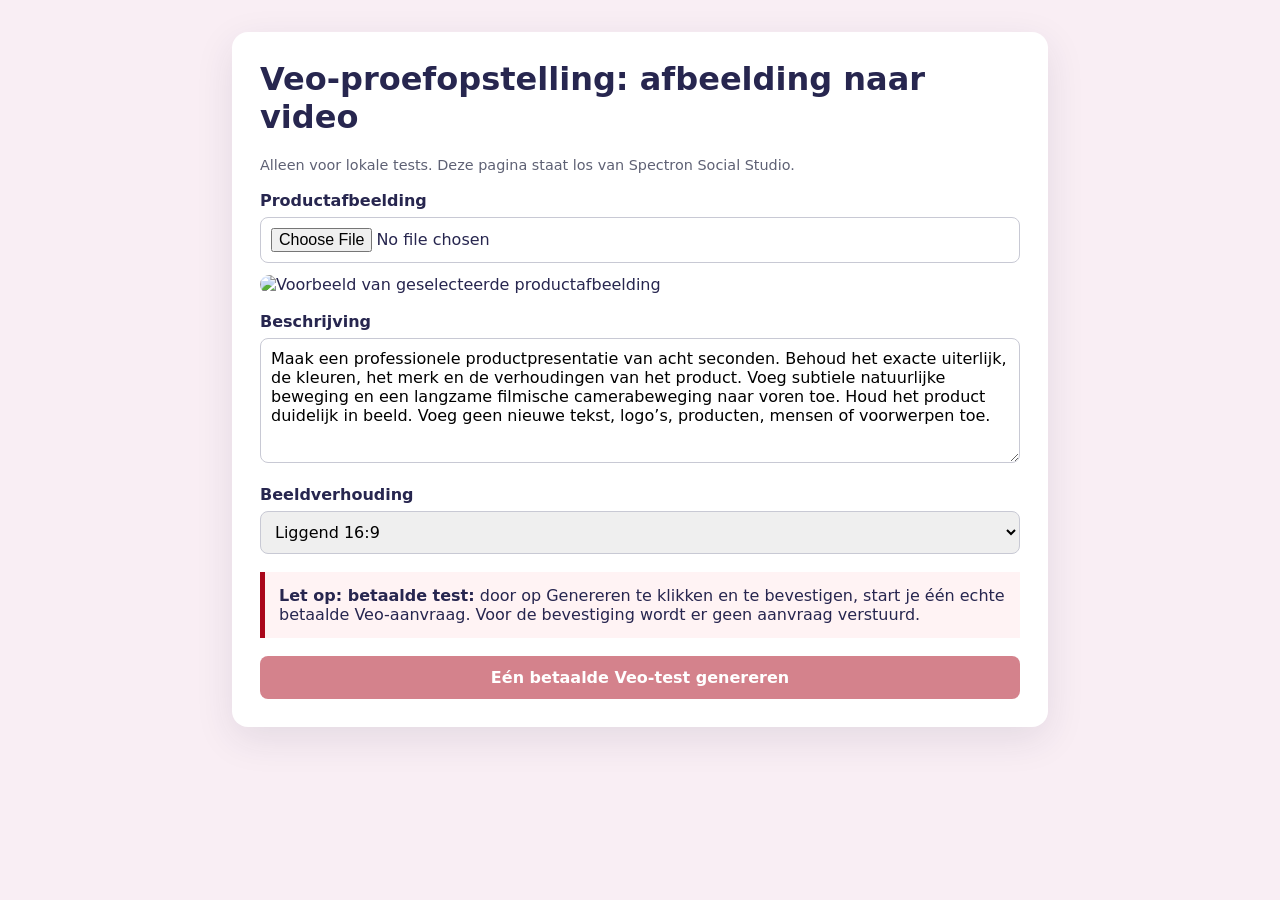
<file: veo-test.html>
<!doctype html>
<html lang="nl">
<head>
<meta charset="utf-8"><meta name="viewport" content="width=device-width,initial-scale=1">
<title>Veo-test: afbeelding naar video</title>
<style>
:root{font-family:Inter,system-ui,sans-serif;color:#27264f;background:#f9eef4}body{margin:0;padding:32px}.wrap{max-width:760px;margin:auto;background:#fff;padding:28px;border-radius:16px;box-shadow:0 12px 38px #27264f1a}h1{margin-top:0}label{display:block;font-weight:700;margin:18px 0 7px}input,textarea,select,button{font:inherit;width:100%;box-sizing:border-box}textarea,input,select{border:1px solid #c8c9d4;border-radius:8px;padding:10px}textarea{min-height:125px;resize:vertical}button{border:0;border-radius:8px;padding:12px 16px;background:#aa071b;color:#fff;font-weight:800;cursor:pointer}button:disabled{opacity:.5;cursor:not-allowed}.warning{padding:14px;border-left:5px solid #aa071b;background:#fff3f4;margin:18px 0}.preview{display:block;max-width:100%;max-height:320px;margin-top:12px;border-radius:10px}.status{margin-top:18px;padding:12px;background:#eef3ee;border-radius:8px}.status[hidden],.error[hidden],#videoResult[hidden]{display:none}.error{margin-top:18px;padding:12px;background:#fff0f1;color:#8a0718;border-radius:8px}.progress{height:8px;overflow:hidden;background:#e3e5ec;border-radius:99px;margin-top:12px}.progress::after{content:"";display:block;width:35%;height:100%;background:#35c5d2;animation:move 1.2s infinite ease-in-out}@keyframes move{from{transform:translateX(-120%)}to{transform:translateX(330%)}}video{display:block;width:100%;margin-top:18px;border-radius:10px;background:#111}.download{display:inline-block;width:auto;margin-top:12px;text-decoration:none;text-align:center;background:#218547;color:#fff;border-radius:8px;padding:11px 16px;font-weight:800}.small{font-size:.9rem;color:#5e6174}
</style></head>
<body><main class="wrap">
<h1>Veo-proefopstelling: afbeelding naar video</h1>
<p class="small">Alleen voor lokale tests. Deze pagina staat los van Spectron Social Studio.</p>
<label for="imageInput">Productafbeelding</label>
<input id="imageInput" type="file" accept="image/jpeg,image/png,image/webp">
<img id="imagePreview" class="preview" alt="Voorbeeld van geselecteerde productafbeelding" hidden>
<label for="prompt">Beschrijving</label>
<textarea id="prompt">Maak een professionele productpresentatie van acht seconden. Behoud het exacte uiterlijk, de kleuren, het merk en de verhoudingen van het product. Voeg subtiele natuurlijke beweging en een langzame filmische camerabeweging naar voren toe. Houd het product duidelijk in beeld. Voeg geen nieuwe tekst, logo’s, producten, mensen of voorwerpen toe.</textarea>
<label for="aspectRatio">Beeldverhouding</label>
<select id="aspectRatio"><option value="16:9">Liggend 16:9</option><option value="9:16">Staand 9:16</option></select>
<div class="warning"><strong>Let op: betaalde test:</strong> door op Genereren te klikken en te bevestigen, start je één echte betaalde Veo-aanvraag. Voor de bevestiging wordt er geen aanvraag verstuurd.</div>
<button id="generateButton" type="button" disabled>Eén betaalde Veo-test genereren</button>
<div id="status" class="status" role="status" aria-live="polite" hidden></div>
<div id="progress" class="progress" role="progressbar" aria-label="Veo-video wordt gegenereerd" hidden></div>
<div id="error" class="error" role="alert" hidden><span id="errorMessage"></span> <button id="retry" type="button" hidden>Opnieuw proberen</button></div>
<div id="videoResult" hidden><video id="video" controls autoplay muted playsinline></video><a id="download" class="download" href="#" download="veo-test.mp4">MP4 downloaden</a></div>
</main>
<script>
const imageInput=document.getElementById('imageInput'), errorMessage=document.getElementById('errorMessage'), retry=document.getElementById('retry'), imagePreview=document.getElementById('imagePreview'), promptInput=document.getElementById('prompt'), aspectInput=document.getElementById('aspectRatio'), button=document.getElementById('generateButton'), statusEl=document.getElementById('status'), progress=document.getElementById('progress'), errorEl=document.getElementById('error'), videoResult=document.getElementById('videoResult'), video=document.getElementById('video'), download=document.getElementById('download');
let imageData='', imageUrl='', operation='', pollTimer=0, pollStartedAt=0, running=false;
function clearVideo(){video.pause();video.removeAttribute('src');video.load();videoResult.hidden=true;download.removeAttribute('href');}
function setError(details){const has=!!details;const message=typeof details==='string'?details:(details&&details.error)||'';let extra='';if(details&&details.googleStatus){extra=' (Google '+details.googleStatus+(details.googleCode?', '+details.googleCode:'')+(details.googleMessage?': '+details.googleMessage:'')+')';}errorMessage.textContent=message+extra;errorEl.hidden=!has;retry.hidden=!has;}
function setLoading(loading){running=loading;button.disabled=loading||!imageData;button.textContent=loading?'Bezig met genereren…':'Eén betaalde Veo-test genereren';statusEl.hidden=!loading;progress.hidden=!loading;if(loading){statusEl.textContent='Je AI-video wordt gegenereerd. Dit kan enkele minuten duren…';clearVideo();}}
function clearPolling(){if(pollTimer){clearTimeout(pollTimer);pollTimer=0;}}
function cleanup(){clearPolling();if(imageUrl){URL.revokeObjectURL(imageUrl);imageUrl='';}clearVideo();}
imageInput.addEventListener('change',()=>{const file=imageInput.files[0];setError('');clearVideo();if(!file){imageData='';imagePreview.hidden=true;button.disabled=true;return;}if(!['image/jpeg','image/png','image/webp'].includes(file.type)){setError('Kies een JPEG-, PNG- of WebP-afbeelding.');imageInput.value='';imageData='';button.disabled=true;return;}if(!file.size||file.size>20*1024*1024){setError('Kies een niet-lege afbeelding van maximaal 20 MB.');imageInput.value='';imageData='';button.disabled=true;return;}if(imageUrl)URL.revokeObjectURL(imageUrl);imageUrl=URL.createObjectURL(file);imagePreview.src=imageUrl;imagePreview.hidden=false;const reader=new FileReader();reader.onload=()=>{imageData=reader.result;button.disabled=running?true:false;};reader.onerror=()=>{setError('De afbeelding kon niet worden gelezen.');imageData='';button.disabled=true;};reader.readAsDataURL(file);});
async function poll(){if(!running||!operation)return;if(Date.now()-pollStartedAt>=420000){clearPolling();setLoading(false);setError('De Veo-generatie duurde langer dan zeven minuten. Probeer het later opnieuw.');return;}try{const response=await fetch('/.netlify/functions/veo-test-status?operation='+encodeURIComponent(operation));const result=await response.json();if(!response.ok)throw new Error(result.error||'De Veo-status kon niet worden gelezen.');if(result.state==='pending'){pollTimer=setTimeout(poll,10000);return;}if(result.state==='failed')throw new Error(result.message||'De veiligheidscontrole van Google of de Veo-generatie is mislukt.');const source='/.netlify/functions/download-veo-test?operation='+encodeURIComponent(operation);video.src=source;download.href=source;videoResult.hidden=false;statusEl.hidden=true;progress.hidden=true;running=false;button.disabled=false;button.textContent='Eén betaalde Veo-test genereren';}catch(error){clearPolling();setLoading(false);setError(error.message||'De Veo-generatie is mislukt. Probeer het later opnieuw.');}}
async function generate(){if(running||!imageData)return;setError('');if(!window.confirm('Hiermee start je één echte betaalde Veo-aanvraag. Wil je doorgaan?'))return;operation='';clearPolling();setLoading(true);try{const response=await fetch('/.netlify/functions/start-veo-test',{method:'POST',headers:{'Content-Type':'application/json'},body:JSON.stringify({image:imageData,prompt:promptInput.value.trim(),aspectRatio:aspectInput.value})});const result=await response.json();if(!response.ok){const error=new Error(result.error||'De Veo-aanvraag kon niet worden gestart.');error.details=result;throw error;}operation=result.operation;if(!operation)throw new Error('Veo gaf geen aanvraagnummer terug.');pollStartedAt=Date.now();pollTimer=setTimeout(poll,10000);}catch(error){setLoading(false);setError(error.details||error.message||'De Veo-aanvraag is mislukt. Probeer het later opnieuw.');}}
button.addEventListener('click',generate);retry.addEventListener('click',generate);window.addEventListener('pagehide',cleanup);
</script></body></html>
</file>
